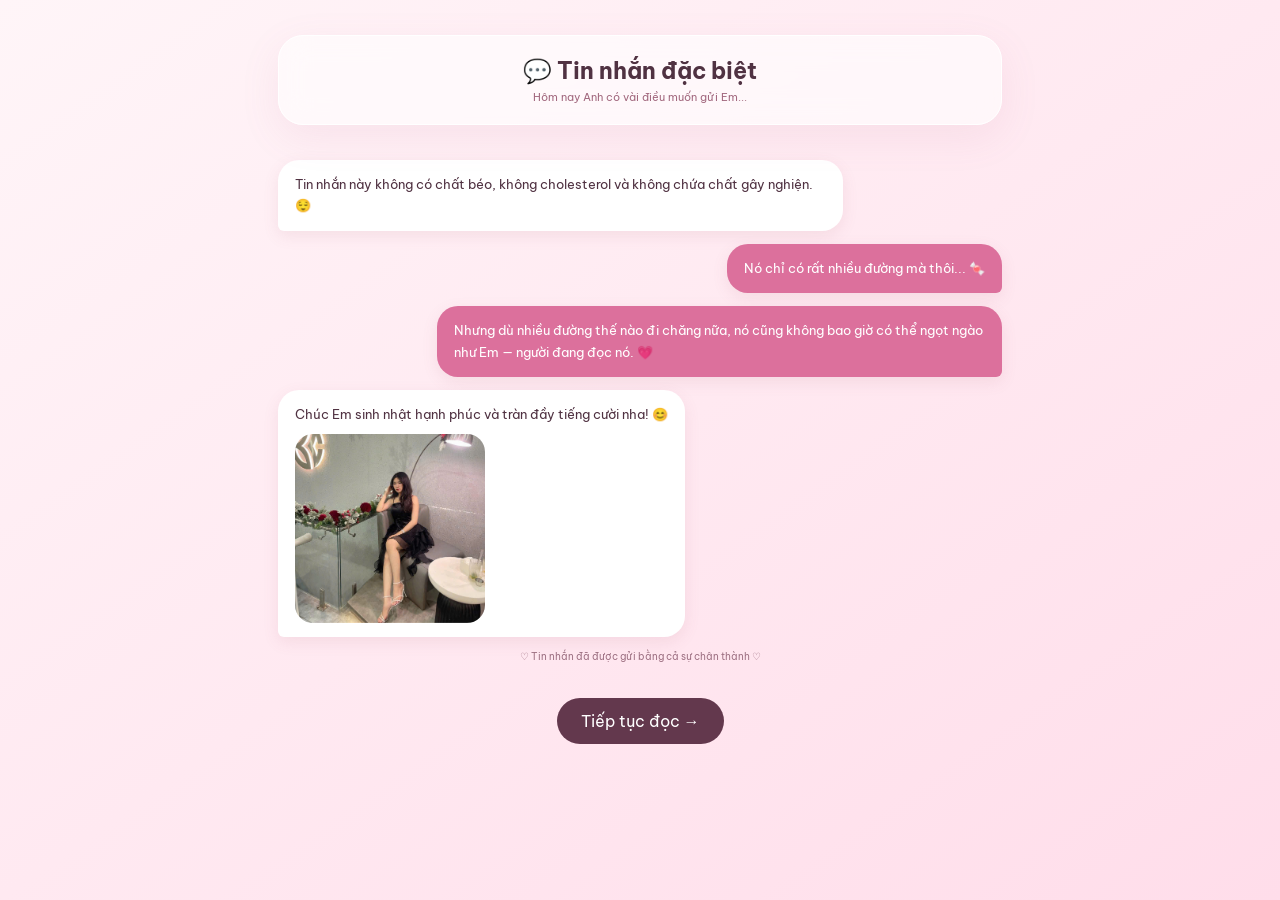
<file: page2.html>
<!DOCTYPE html>
<html lang="vi">

<head>
    <meta charset="UTF-8">
    <meta name="viewport" content="width=device-width, initial-scale=1.0">

    <title>Một tin nhắn cho Em 💬</title>

    <link rel="stylesheet" href="style.css">

    <link rel="preconnect" href="https://fonts.googleapis.com">
    <link
        href="https://fonts.googleapis.com/css2?family=Be+Vietnam+Pro:wght@400;500;600;700&display=swap"
        rel="stylesheet"
    >
</head>

<body class="page2">

    <main class="chat-wrap">

        <header class="chat-head">
            <h1>💬 Tin nhắn đặc biệt</h1>

            <p>
                Hôm nay Anh có vài điều muốn gửi Em...
            </p>
        </header>

        <div class="chat">

            <div class="bubble left">
                Tin nhắn này không có chất béo,
                không cholesterol và không chứa chất gây nghiện. 😌
            </div>

            <div class="bubble right">
                Nó chỉ có rất nhiều đường mà thôi... 🍬
            </div>

            <div class="bubble right">
                Nhưng dù nhiều đường thế nào đi chăng nữa,
                nó cũng không bao giờ có thể ngọt ngào như Em —
                người đang đọc nó. 💗
            </div>

            <div class="bubble left">

                Chúc Em sinh nhật hạnh phúc và tràn đầy tiếng cười nha! 😊

                <br>

                <img
                    class="chat-photo"
                    src="Anhcuaem/anh1.jpg"
                    alt="Kỷ niệm"
                >

            </div>

            <div class="typing">
                ♡ Tin nhắn đã được gửi bằng cả sự chân thành ♡
            </div>

        </div>

        <div class="chat-next">

            <a href="page3.html">
                Tiếp tục đọc →
            </a>

        </div>

    </main>

    <script>
        function h() {

            let x = document.createElement("div");

            x.className = "heart-rain";

            x.textContent = "♥";

            x.style.left =
                Math.random() * 100 + "vw";

            x.style.fontSize = "12px";

            document.body.appendChild(x);

            setTimeout(() => {
                x.remove();
            }, 6000);
        }

        setInterval(h, 700);
    </script>

</body>

</html>
</file>
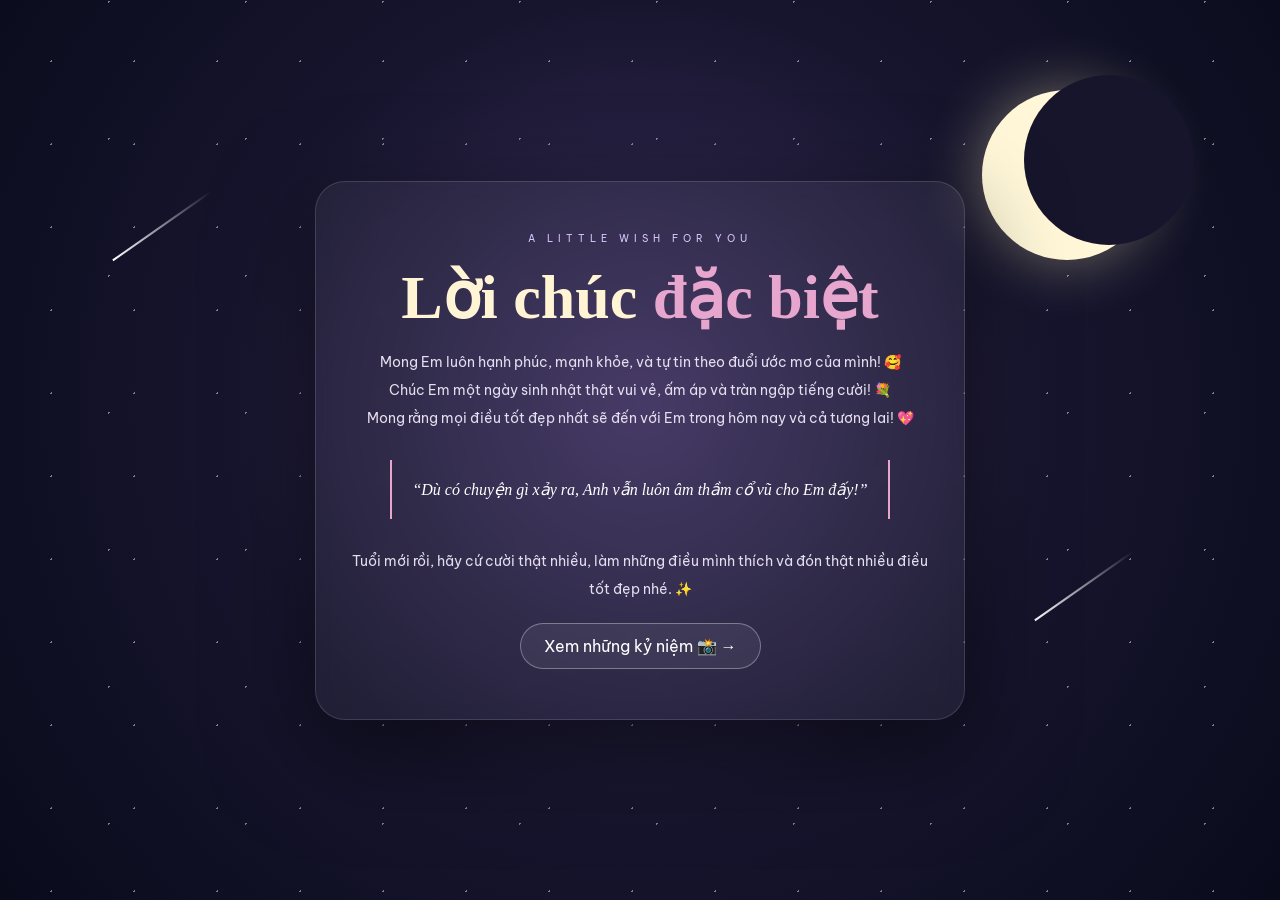
<file: page3.html>
<!DOCTYPE html>
<html lang="vi">

<head>
    <meta charset="UTF-8">
    <meta name="viewport" content="width=device-width, initial-scale=1.0">

    <title>Lời chúc dành cho Em 🌙</title>

    <link rel="stylesheet" href="style.css">

    <link rel="preconnect" href="https://fonts.googleapis.com">
    <link
        href="https://fonts.googleapis.com/css2?family=Be+Vietnam+Pro:wght@400;500;600;700&display=swap"
        rel="stylesheet"
    >
</head>

<body class="page3">

    <main class="sky">

        <div class="stars-bg"></div>

        <div class="moon"></div>

        <div class="shooting"></div>

        <div class="shooting two"></div>

        <section class="wish-card">

            <div class="label">
                A LITTLE WISH FOR YOU
            </div>

            <h1>
                Lời chúc <span>đặc biệt</span>
            </h1>

            <p>
                Mong Em luôn hạnh phúc, mạnh khỏe, và tự tin theo đuổi
                ước mơ của mình! 🥰
            </p>

             <p>
                    Chúc Em một ngày sinh nhật thật vui vẻ,
                    ấm áp và tràn ngập tiếng cười! 💐
                    <br>
                    Mong rằng mọi điều tốt đẹp nhất sẽ đến với Em
                    trong hôm nay và cả tương lai! 💖
                </p>

            <div class="quote">
                “Dù có chuyện gì xảy ra, Anh vẫn luôn âm thầm cổ vũ
                cho Em đấy!”
            </div>

            <p>
                Tuổi mới rồi, hãy cứ cười thật nhiều, làm những điều
                mình thích và đón thật nhiều điều tốt đẹp nhé. ✨
            </p>

            <a class="night-next" href="page4.html">
                Xem những kỷ niệm 📸 →
            </a>

        </section>

    </main>

</body>

</html>
</file>
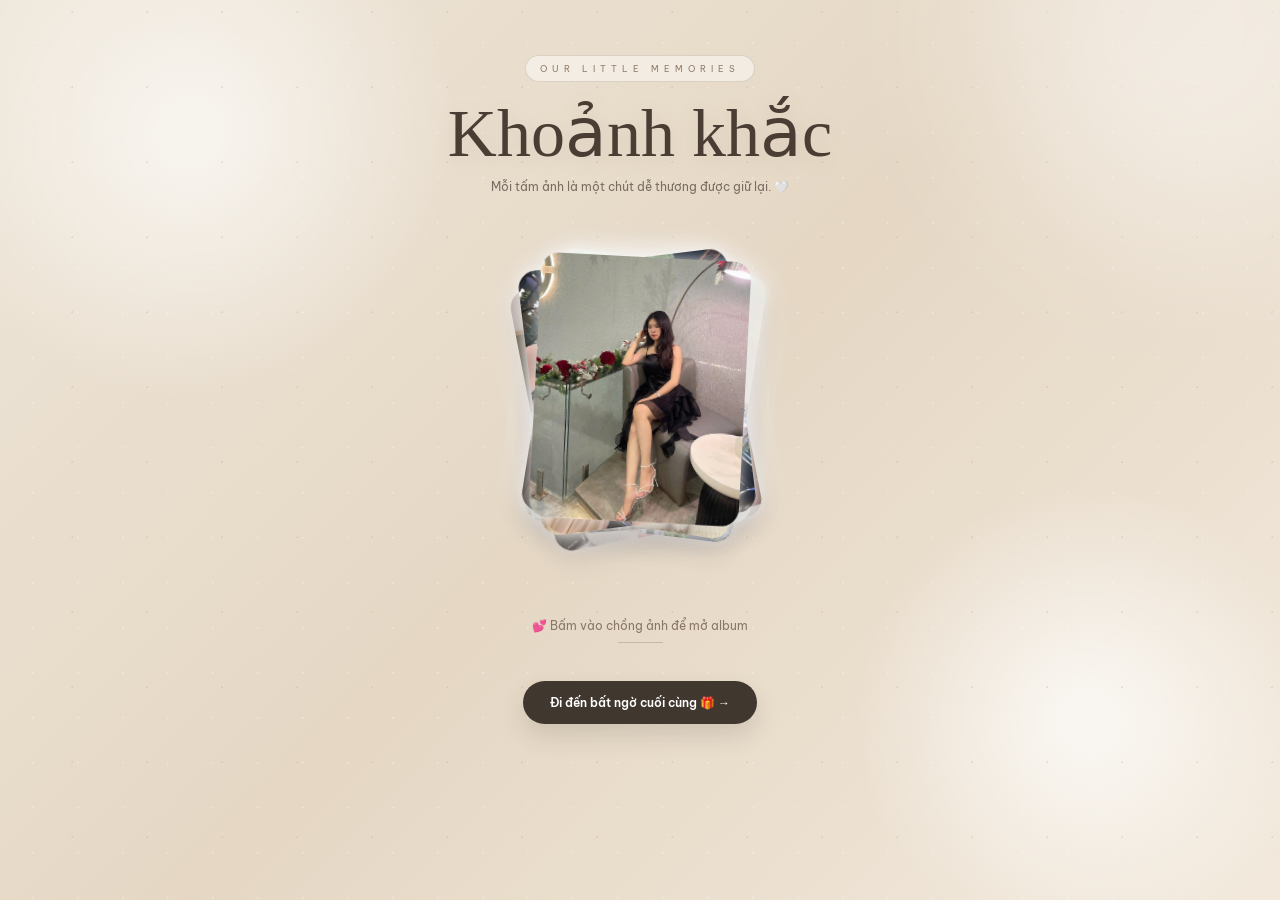
<file: page4.html>
<!DOCTYPE html>
<html lang="vi">

<head>
    <meta charset="UTF-8">
    <meta name="viewport" content="width=device-width, initial-scale=1.0">

    <title>Những khoảnh khắc 📸</title>

    <link rel="stylesheet" href="style.css">

    <link rel="preconnect" href="https://fonts.googleapis.com">
    <link
        href="https://fonts.googleapis.com/css2?family=Be+Vietnam+Pro:wght@400;500;600;700&display=swap"
        rel="stylesheet"
    >
</head>

<body class="page4">

    <main class="gallery-wrap">

        <header class="gallery-title">

            <small>
                OUR LITTLE MEMORIES
            </small>

            <h1>
                Khoảnh khắc
            </h1>

            <p>
                Mỗi tấm ảnh là một chút dễ thương được giữ lại. 🤍
            </p>

        </header>

        <div class="photo-stack" id="photoStack">

            <img src="Anhcuaem/anh3.jpg" alt="Ảnh 1">

            <img src="Anhcuaem/anh10.jpg" alt="Ảnh 2">

            <img src="Anhcuaem/anh8.jpg" alt="Ảnh 3">

            <img src="Anhcuaem/anh2.jpg" alt="Ảnh 4">

            <img src="Anhcuaem/anh9.jpg" alt="Ảnh 5">

            <img src="Anhcuaem/anh1.jpg" alt="Ảnh 6">

        </div>

        <p class="gallery-hint">
            💕 Bấm vào chồng ảnh để mở album
        </p>

        <div class="memory-next">

            <a href="page5.html">
                Đi đến bất ngờ cuối cùng 🎁 →
            </a>

        </div>

    </main>

    <div class="modal" id="modal">

        <span class="close" id="close">
            ×
        </span>

        <img id="large" alt="Ảnh kỷ niệm">

    </div>

    <script>
        const s = document.getElementById('photoStack');
        const modal = document.getElementById('modal');
        const large = document.getElementById('large');

        s.addEventListener('click', e => {

            if (!s.classList.contains('open')) {
                s.classList.add('open');
                return;
            }

            if (e.target.tagName === 'IMG') {
                large.src = e.target.src;
                modal.classList.add('show');
            }

        });

        document.getElementById('close').onclick = () => {
            modal.classList.remove('show');
        };

        modal.onclick = e => {

            if (e.target === modal) {
                modal.classList.remove('show');
            }

        };

        document.addEventListener('keydown', e => {

            if (e.key === 'Escape') {
                modal.classList.remove('show');
            }

        });
    </script>

</body>

</html>
</file>
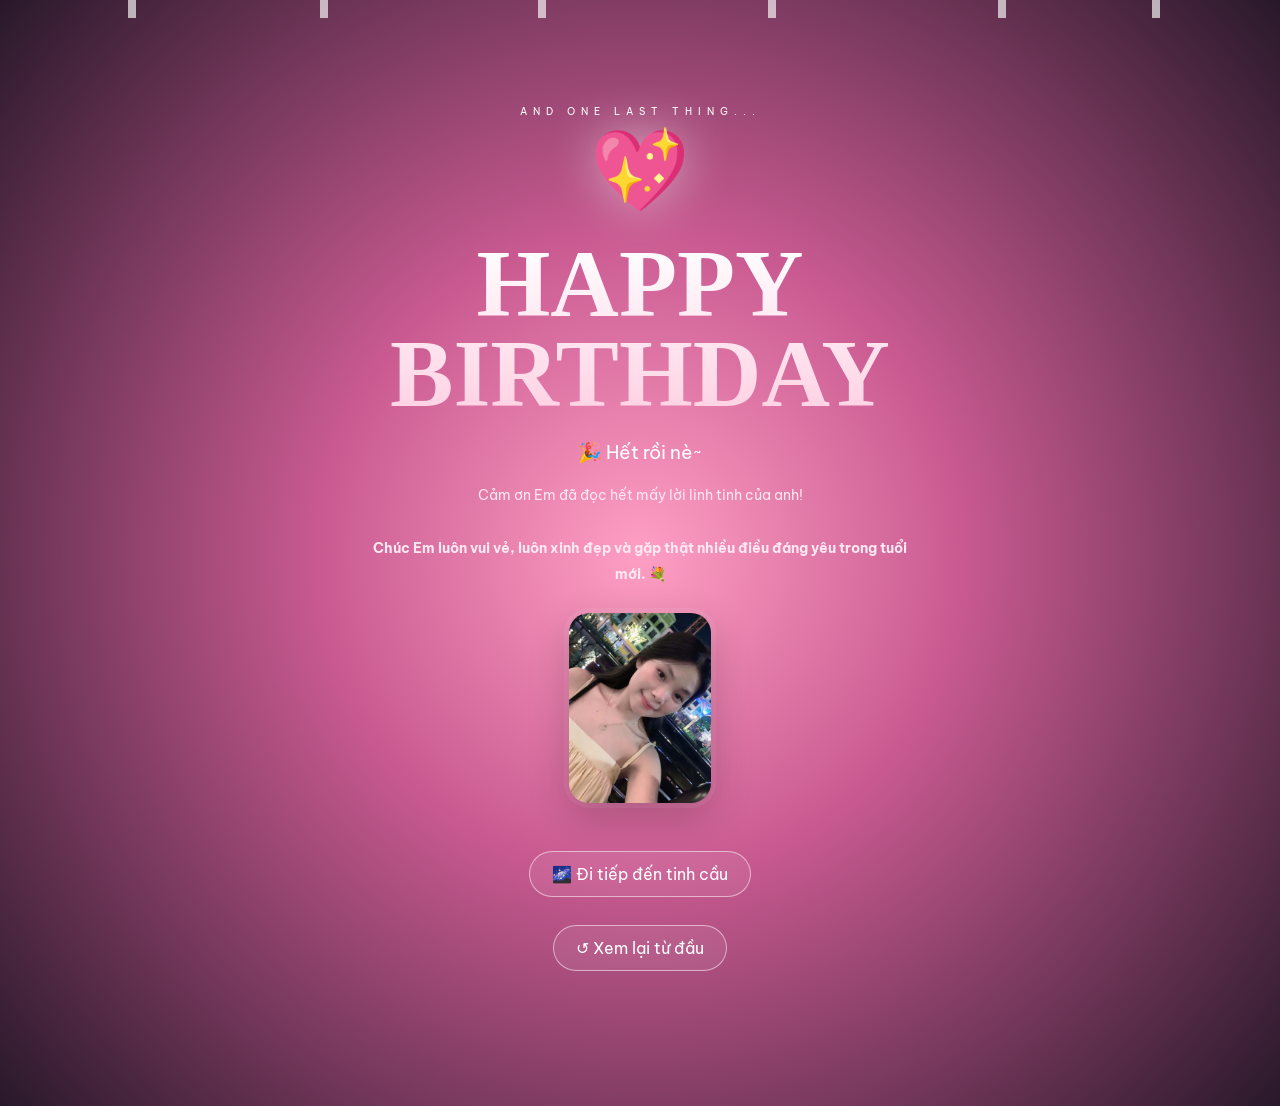
<file: page5.html>
<!DOCTYPE html>
<html lang="vi">

<head>
    <meta charset="UTF-8">
    <meta name="viewport" content="width=device-width, initial-scale=1.0">

    <title>Happy Birthday 💖</title>

    <!-- CSS chung -->
    <link rel="stylesheet" href="style.css">

    <!-- Font -->
    <link rel="preconnect" href="https://fonts.googleapis.com">

    <link
        href="https://fonts.googleapis.com/css2?family=Be+Vietnam+Pro:wght@400;500;600;700&display=swap"
        rel="stylesheet"
    >
</head>

<body class="page5">

    <!-- =====================================================
         PHẦN CUỐI
         ===================================================== -->

    <main class="finale">

        <!-- =================================================
             CONFETTI
             ================================================= -->

        <div class="confetti" aria-hidden="true">
            <i></i>
            <i></i>
            <i></i>
            <i></i>
            <i></i>
            <i></i>
        </div>


        <!-- =================================================
             CARD CHÚC SINH NHẬT
             ================================================= -->

        <section class="finale-card">

            <!-- Tiêu đề nhỏ -->
            <div class="small">
                AND ONE LAST THING...
            </div>


            <!-- Trái tim -->
            <div class="finale-heart">
                💖
            </div>


            <!-- Happy Birthday -->
            <h1>
                HAPPY
                <br>
                BIRTHDAY
            </h1>


            <!-- Lời nhắn -->
            <h2>
                🎉 Hết rồi nè~
            </h2>


            <!-- Nội dung -->
            <p>
                Cảm ơn Em đã đọc hết mấy lời linh tinh của anh!
                <br>
                <br>

                <strong>
                    Chúc Em luôn vui vẻ, luôn xinh đẹp và gặp thật nhiều
                    điều đáng yêu trong tuổi mới. 💐
                </strong>
            </p>


            <!-- Ảnh -->
            <img
                src="Anhcuaem/anh9.jpg"
                alt="Ảnh kỷ niệm sinh nhật"
            >


            <br>


            <!-- Nút quay lại -->
            <a
                class="restart"
                href="page6.html"
                style="margin-bottom: 10px; display: inline-block;"
            >
                🌌 Đi tiếp đến tinh cầu
            </a>

            <br>

            <a
                class="restart"
                href="page1.html"
            >
                ↺ Xem lại từ đầu
            </a>

        </section>

    </main>

</body>

</html>
</file>
<file: style.css>
/* ===== BIRTHDAY SITE — 5 UNIQUE PAGES ===== */

*{
    box-sizing:border-box;
    margin:0;
    padding:0;
}

html{
    scroll-behavior:smooth;
}

body{
    font-family:"Be Vietnam Pro",Arial,sans-serif;
    min-height:100vh;
    overflow-x:hidden;
}

a{
    text-decoration:none;
}

button{
    font-family:inherit;
}


/* =========================================================
   PAGE 1
   ========================================================= */

.page1{
    background:
        radial-gradient(circle at 20% 15%,#fff 0 3%,transparent 28%),
        linear-gradient(135deg,#ffe8f1,#f7d8ef 55%,#e8d9ff);
    color:#5a3045;
}

.page1 .scene{
    min-height:100vh;
    display:flex;
    align-items:center;
    justify-content:center;
    position:relative;
    padding:35px 15px;
    perspective:1200px;
}

.page1 .gift-area{
    text-align:center;
    position:relative;
    z-index:2;
}

.page1 .eyebrow{
    color:#b35c80;
    font-size:11px;
    letter-spacing:4px;
    margin-bottom:22px;
    font-weight:700;
}

.gift{
    width:270px;
    height:225px;
    position:relative;
    margin:35px auto 18px;
    cursor:pointer;
    transform-style:preserve-3d;
    filter:drop-shadow(0 25px 25px rgba(150,70,110,.22));
    transition:.35s;
}

.gift:hover{
    transform:translateY(-7px) rotateX(3deg);
}

.box-body{
    position:absolute;
    z-index:2;
    left:15px;
    right:15px;
    bottom:0;
    height:145px;
    border-radius:8px 8px 18px 18px;
    background:linear-gradient(90deg,#db6795,#ee8bb1,#d96091);
    box-shadow:inset 0 0 0 2px rgba(255,255,255,.25);
}

.box-body:after{
    content:"";
    position:absolute;
    left:50%;
    top:0;
    bottom:0;
    width:38px;
    transform:translateX(-50%);
    background:rgba(255,226,113,.9);
}

.letter{
    position:absolute;
    z-index:6;
    left:50%;
    bottom:55px;
    width:210px;
    min-height:135px;
    transform:translate(-50%,80px) scale(.75);
    opacity:0;
    background:#fffdf8;
    border-radius:8px;
    padding:20px 18px;
    color:#754459;
    box-shadow:0 10px 30px rgba(80,40,60,.2);
    transition:1s cubic-bezier(.2,.9,.2,1);
}

.lid{
    position:absolute;
    z-index:8;
    left:0;
    top:42px;
    width:270px;
    height:55px;
    border-radius:10px;
    background:linear-gradient(90deg,#c95587,#f18db2,#d75d91);
    transform-origin:50% 100%;
    box-shadow:0 10px 15px rgba(130,50,90,.18);
    transition:1s cubic-bezier(.2,.9,.2,1);
}

.lid:after{
    content:"";
    position:absolute;
    left:50%;
    top:0;
    height:100%;
    width:38px;
    transform:translateX(-50%);
    background:#ffe26f;
}

.ribbon-v{
    position:absolute;
    z-index:3;
    left:50%;
    top:0;
    width:38px;
    height:225px;
    transform:translateX(-50%);
    background:#ffdf67;
    border-radius:3px;
    opacity:.9;
    pointer-events:none;
}

.bow{
    position:absolute;
    z-index:9;
    left:50%;
    top:4px;
    transform:translateX(-50%);
    font-size:65px;
    line-height:1;
    transition:1s;
}

.letter h2{
    font-family:Georgia,serif;
    color:#d45d8c;
    font-size:22px;
    margin-bottom:8px;
}

.letter p{
    font-size:10px;
    line-height:1.65;
}

.gift.open .lid{
    animation:lidThrowLeft 1s cubic-bezier(.2,.85,.2,1) forwards;
    z-index:8;
}

.gift.open .bow{
    animation:bowThrowLeft 1s cubic-bezier(.2,.85,.2,1) forwards;
    z-index:11;
}

.gift.open .letter{
    transform:translate(-50%,-135px) scale(1);
    opacity:1;
    transition-delay:.35s;
    z-index:10;
}

.open-text{
    font-size:13px;
    color:#a55c79;
    animation:pulse 1.8s infinite;
}

.page1 .after{
    opacity:0;
    pointer-events:none;
    transform:translateY(20px);
    transition:.8s;
    margin-top:10px;
}

.page1 .after.show{
    opacity:1;
    pointer-events:auto;
    transform:none;
}

.page1 .after h1{
    font-family:Georgia,serif;
    font-size:clamp(34px,7vw,58px);
    color:#623247;
    margin-bottom:12px;
}

.page1 .after h1 span{
    color:#db6c99;
}

.page1 .after p{
    max-width:500px;
    line-height:1.8;
    font-size:14px;
    color:#765464;
    margin:auto;
}

.next{
    display:inline-flex;
    margin-top:22px;
    padding:13px 22px;
    border-radius:999px;
    background:#d96b98;
    color:white;
    font-weight:600;
    box-shadow:0 10px 25px #c95b873d;
}

.next:hover{
    transform:translateY(-3px);
}


@keyframes lidThrowLeft{

    0%{
        transform:translate3d(0,0,0) rotate(0deg);
    }

    32%{
        transform:translate3d(-35px,-105px,0) rotate(-10deg);
    }

    100%{
        transform:translate3d(-285px,-65px,0) rotate(-32deg);
    }

}

@keyframes bowThrowLeft{

    0%{
        transform:translateX(-50%) translate3d(0,0,0) rotate(0deg);
    }

    32%{
        transform:translateX(-50%) translate3d(-35px,-105px,0) rotate(-10deg);
    }

    100%{
        transform:translateX(-50%) translate3d(-285px,-65px,0) rotate(-32deg);
    }

}

@keyframes pulse{

    50%{
        transform:scale(1.04);
    }

}


/* =========================================================
   PAGE 2
   ========================================================= */

.page2{
    background:linear-gradient(145deg,#fff5f8,#ffddea);
    color:#503242;
    min-height:100vh;
}

.chat-wrap{
    min-height:100vh;
    max-width:760px;
    margin:auto;
    padding:35px 18px 55px;
}

.chat-head{
    background:#fff9;
    border:1px solid #fff;
    border-radius:25px;
    padding:20px;
    text-align:center;
    box-shadow:0 12px 40px #b85f8518;
    position:sticky;
    top:12px;
    backdrop-filter:blur(15px);
    z-index:4;
}

.chat-head h1{
    font-size:23px;
}

.chat-head p{
    font-size:11px;
    color:#a2687e;
    margin-top:5px;
}

.chat{
    margin:35px auto;
    display:flex;
    flex-direction:column;
    gap:13px;
}

.bubble{
    max-width:78%;
    padding:14px 17px;
    border-radius:21px;
    font-size:13px;
    line-height:1.65;
    box-shadow:0 5px 16px #9e52621a;
    animation:pop .5s both;
}

.bubble.left{
    align-self:flex-start;
    background:white;
    border-bottom-left-radius:6px;
}

.bubble.right{
    align-self:flex-end;
    background:#dc709c;
    color:white;
    border-bottom-right-radius:6px;
}

.chat .bubble:nth-child(2){
    animation-delay:.2s;
}

.chat .bubble:nth-child(3){
    animation-delay:.4s;
}

.chat .bubble:nth-child(4){
    animation-delay:.6s;
}

.chat-photo{
    width:190px;
    border-radius:18px;
    display:block;
    margin-top:8px;
}

.typing{
    font-size:10px;
    color:#9f7284;
    text-align:center;
}

.chat-next{
    text-align:center;
}

.chat-next a{
    display:inline-block;
    background:#63384d;
    color:#fff;
    padding:13px 24px;
    border-radius:999px;
}

@keyframes pop{

    from{
        opacity:0;
        transform:translateY(12px) scale(.95);
    }

    to{
        opacity:1;
        transform:none;
    }

}


/* =========================================================
   PAGE 3
   ========================================================= */

.page3{
    min-height:100vh;
    color:#fff;
    background:radial-gradient(circle at 50% 45%,#3d315f,#17152e 50%,#090b1b);
    overflow:hidden;
}

.sky{
    position:relative;
    min-height:100vh;
    display:flex;
    align-items:center;
    justify-content:center;
    padding:30px 18px;
}

.moon{
    position:absolute;
    width:170px;
    height:170px;
    border-radius:50%;
    background:#fff7d8;
    right:10%;
    top:10%;
    box-shadow:0 0 60px #fff4b966;
}

.moon:after{
    content:"";
    position:absolute;
    width:170px;
    height:170px;
    border-radius:50%;
    background:#16152c;
    left:42px;
    top:-15px;
}

.stars-bg{
    position:absolute;
    inset:0;
    background-image:
        radial-gradient(#fff 1px,transparent 1px),
        radial-gradient(#fff 1px,transparent 1px);
    background-size:83px 83px,137px 137px;
    background-position:10px 20px,40px 70px;
    opacity:.45;
}

.wish-card{
    position:relative;
    z-index:2;
    width:min(650px,100%);
    padding:50px 30px;
    text-align:center;
    border:1px solid #ffffff22;
    border-radius:30px;
    background:#ffffff0d;
    backdrop-filter:blur(8px);
    box-shadow:0 30px 100px #0008;
}

.wish-card .label{
    letter-spacing:5px;
    font-size:10px;
    color:#d9c8ff;
}

.wish-card h1{
    font-family:Georgia,serif;
    font-size:clamp(35px,7vw,62px);
    margin:15px 0;
    color:#fff5d4;
}

.wish-card h1 span{
    color:#e7a6ce;
}

.wish-card p{
    font-size:14px;
    line-height:2;
    color:#e5deef;
}

.wish-card .quote{
    margin:28px auto;
    padding:20px;
    border-left:2px solid #e8a6c9;
    border-right:2px solid #e8a6c9;
    max-width:500px;
    font-family:Georgia,serif;
    font-style:italic;
}

.night-next{
    display:inline-block;
    margin-top:20px;
    color:#fff;
    padding:12px 23px;
    border:1px solid #ffffff55;
    border-radius:999px;
    background:#ffffff10;
}

.shooting{
    position:absolute;
    width:120px;
    height:2px;
    background:linear-gradient(90deg,#fff,transparent);
    transform:rotate(-35deg);
    top:25%;
    left:8%;
    animation:shoot 5s infinite;
}

.shooting.two{
    top:65%;
    left:80%;
    animation-delay:2s;
}

@keyframes shoot{

    0%,70%{
        opacity:0;
        transform:translate(0,0) rotate(-35deg);
    }

    75%{
        opacity:1;
    }

    100%{
        opacity:0;
        transform:translate(150px,100px) rotate(-35deg);
    }

}


/* =========================================================
   PAGE 4 — GALLERY
   ========================================================= */

.page4 {
    min-height: 100vh;

    color: #40372f;

    position: relative;

    background:
        radial-gradient(
            circle at 15% 15%,
            #fff9 0 2%,
            transparent 20%
        ),
        radial-gradient(
            circle at 85% 80%,
            #ffffffaa 0 2%,
            transparent 18%
        ),
        linear-gradient(
            135deg,
            #eee6d9,
            #e5d7c4 50%,
            #f2e9dc
        );
}


/* =========================================================
   NỀN CHẤM NHẸ
   ========================================================= */

.page4::before {
    content: "";

    position: fixed;

    inset: 0;

    pointer-events: none;

    opacity: .3;

    background-image:
        radial-gradient(
            circle,
            #fff 1px,
            transparent 1px
        ),
        radial-gradient(
            circle,
            #bca993 1px,
            transparent 1px
        );

    background-size:
        45px 45px,
        75px 75px;

    background-position:
        10px 20px,
        35px 50px;
}


/* =========================================================
   ÁNH SÁNG GÓC PHẢI
   ========================================================= */

.page4::after {
    content: "";

    position: fixed;

    width: 420px;
    height: 420px;

    border-radius: 50%;

    background: #fff7;

    filter: blur(80px);

    top: -180px;
    right: -120px;

    pointer-events: none;
}


/* =========================================================
   KHUNG CHÍNH
   ========================================================= */

.page4 .gallery-wrap {
    max-width: 1050px;

    min-height: 100vh;

    margin: auto;

    padding:
        55px
        20px
        80px;

    position: relative;

    z-index: 1;
}


/* =========================================================
   TIÊU ĐỀ
   ========================================================= */

.page4 .gallery-title {
    text-align: center;

    margin-bottom: 42px;
}


.page4 .gallery-title small {
    display: inline-block;

    letter-spacing: 5px;

    font-size: 9px;

    color: #927c69;

    padding: 7px 14px;

    border: 1px solid #927c6940;

    border-radius: 999px;

    background: #fff7;
}


.page4 .gallery-title h1 {
    font-family: Georgia, serif;

    font-size: clamp(
        42px,
        7vw,
        68px
    );

    font-weight: 400;

    line-height: 1;

    margin:
        17px
        0
        12px;

    color: #493d34;

    text-shadow:
        0 4px 20px #8d776522;
}


.page4 .gallery-title p {
    font-size: 12px;

    color: #796e63;
}


/* =========================================================
   PHOTO STACK
   ========================================================= */

.page4 .photo-stack {
    width: 420px;

    height: 360px;

    margin:
        0
        auto
        40px;

    position: relative;

    cursor: pointer;

    perspective: 1000px;

    animation:
        photoSwing
        4s
        ease-in-out
        infinite;

    isolation: isolate;
}


/* Khi mở thì dừng lắc */

.page4 .photo-stack.open {
    animation: none;
}


/* =========================================================
   ẢNH
   ========================================================= */

.page4 .photo-stack img {
    position: absolute;

    width: 210px;
    height: 265px;

    object-fit: cover;

    /* KHÔNG VIỀN GIẤY */
    padding: 0;

    border: none;

    background: transparent;

    /* BO GÓC */
    border-radius: 18px;

    left: 105px;
    top: 30px;

    /* LIGHT TRẮNG MỀM */
    box-shadow:
        0 10px 25px rgba(60,45,35,.13),
        0 0 12px rgba(255,255,255,.60),
        0 0 28px rgba(255,255,255,.32),
        0 0 50px rgba(255,255,255,.14);

    transition:
        transform .7s cubic-bezier(.2,.8,.2,1),
        box-shadow .45s ease,
        filter .35s ease;

    transform-origin: center;

    will-change:
        transform,
        box-shadow;

    backface-visibility: hidden;

    -webkit-backface-visibility: hidden;
}


/* =========================================================
   CHỐNG BẤM NHẦM
   Khi ảnh còn đang chồng lên nhau,
   click sẽ chỉ mở album.
   ========================================================= */

.page4 .photo-stack:not(.open) img {
    pointer-events: none;
}


/* Khi đã mở thì ảnh mới nhận click */

.page4 .photo-stack.open img {
    pointer-events: auto;
}


/* =========================================================
   THỨ TỰ ẢNH KHI CHƯA MỞ
   ========================================================= */

.page4 .photo-stack img:nth-child(1) {
    transform:
        translate(-4px, 5px)
        rotate(-11deg);

    z-index: 1;
}


.page4 .photo-stack img:nth-child(2) {
    transform:
        translate(3px, 1px)
        rotate(7deg);

    z-index: 2;
}


.page4 .photo-stack img:nth-child(3) {
    transform:
        translate(-2px, -2px)
        rotate(-4deg);

    z-index: 3;
}


.page4 .photo-stack img:nth-child(4) {
    transform:
        translate(4px, -5px)
        rotate(9deg);

    z-index: 4;
}


.page4 .photo-stack img:nth-child(5) {
    transform:
        translate(-3px, -7px)
        rotate(-7deg);

    z-index: 5;
}


.page4 .photo-stack img:nth-child(6) {
    transform:
        translate(0, -9px)
        rotate(3deg);

    z-index: 6;
}


/* =========================================================
   KHI MỞ — XÒE ẢNH
   ========================================================= */

.page4 .photo-stack.open img:nth-child(1) {
    transform:
        translate(-190px, 25px)
        rotate(-13deg);

    z-index: 1;
}


.page4 .photo-stack.open img:nth-child(2) {
    transform:
        translate(-110px, -70px)
        rotate(-6deg);

    z-index: 2;
}


.page4 .photo-stack.open img:nth-child(3) {
    transform:
        translate(0, -92px)
        rotate(2deg);

    z-index: 3;
}


.page4 .photo-stack.open img:nth-child(4) {
    transform:
        translate(110px, -70px)
        rotate(9deg);

    z-index: 4;
}


.page4 .photo-stack.open img:nth-child(5) {
    transform:
        translate(190px, 25px)
        rotate(13deg);

    z-index: 5;
}


.page4 .photo-stack.open img:nth-child(6) {
    transform:
        translate(0, 78px)
        rotate(-2deg);

    z-index: 6;
}


/* =========================================================
   HOVER
   Không dùng viền trắng cứng
   ========================================================= */

.page4 .photo-stack.open img:hover {
    box-shadow:
        0 18px 40px rgba(68,54,45,.18),
        0 0 15px rgba(255,255,255,.70),
        0 0 32px rgba(255,255,255,.38),
        0 0 55px rgba(255,255,255,.16);

    filter:
        brightness(1.02)
        saturate(1.03);
}


/* =========================================================
   HOVER TỪNG ẢNH
   Giữ đúng vị trí, chỉ phóng nhẹ
   ========================================================= */

.page4 .photo-stack.open img:nth-child(1):hover {
    transform:
        translate(-190px,25px)
        rotate(-13deg)
        scale(1.035);

    z-index: 30;
}


.page4 .photo-stack.open img:nth-child(2):hover {
    transform:
        translate(-110px,-70px)
        rotate(-6deg)
        scale(1.035);

    z-index: 30;
}


.page4 .photo-stack.open img:nth-child(3):hover {
    transform:
        translate(0,-92px)
        rotate(2deg)
        scale(1.035);

    z-index: 30;
}


.page4 .photo-stack.open img:nth-child(4):hover {
    transform:
        translate(110px,-70px)
        rotate(9deg)
        scale(1.035);

    z-index: 30;
}


.page4 .photo-stack.open img:nth-child(5):hover {
    transform:
        translate(190px,25px)
        rotate(13deg)
        scale(1.035);

    z-index: 30;
}


.page4 .photo-stack.open img:nth-child(6):hover {
    transform:
        translate(0,78px)
        rotate(-2deg)
        scale(1.035);

    z-index: 30;
}


/* =========================================================
   ANIMATION LẮC NHẸ
   ========================================================= */

@keyframes photoSwing {

    0% {
        transform:
            rotate(-2deg)
            translateY(0);
    }

    25% {
        transform:
            rotate(2deg)
            translateY(-5px);
    }

    50% {
        transform:
            rotate(-2deg)
            translateY(0);
    }

    75% {
        transform:
            rotate(2deg)
            translateY(-4px);
    }

    100% {
        transform:
            rotate(-2deg)
            translateY(0);
    }

}


/* =========================================================
   GỢI Ý
   ========================================================= */

.page4 .gallery-hint {
    text-align: center;

    font-size: 12px;

    margin-top: -18px;

    color: #897768;

    animation:
        hintFloat
        2s
        ease-in-out
        infinite;
}


.page4 .gallery-hint::after {
    content: "";

    display: block;

    width: 45px;
    height: 1px;

    background: #b7a18b;

    margin:
        9px
        auto
        0;

    opacity: .6;
}


@keyframes hintFloat {

    50% {
        transform: translateY(-3px);
    }

}


/* =========================================================
   NÚT ĐI TIẾP
   ========================================================= */

.page4 .memory-next {
    text-align: center;

    margin-top: 38px;
}


.page4 .memory-next a {
    display: inline-flex;

    align-items: center;
    justify-content: center;

    background: #40372f;

    color: #fff;

    padding:
        14px
        27px;

    border-radius: 999px;

    font-size: 12px;

    font-weight: 600;

    box-shadow:
        0 12px 25px #40372f25;

    transition:
        transform .3s ease,
        box-shadow .3s ease,
        background .3s ease;
}


.page4 .memory-next a:hover {
    transform: translateY(-4px);

    background: #56483d;

    box-shadow:
        0 16px 30px #40372f35;
}


/* =========================================================
   MODAL — ẢNH LỚN
   ========================================================= */

.page4 .modal {
    display: none;

    position: fixed;

    inset: 0;

    z-index: 9999;

    align-items: center;
    justify-content: center;

    padding: 20px;

    background:
        rgba(24,19,14,.80);

    backdrop-filter: blur(8px);

    -webkit-backdrop-filter: blur(8px);
}


.page4 .modal.show {
    display: flex;
}


/* =========================================================
   ẢNH LỚN
   ========================================================= */

.page4 .modal #large {
    display: block;

    width: auto;
    height: auto;

    max-width: 88vw;
    max-height: 82vh;

    object-fit: contain;

    /* KHÔNG VIỀN GIẤY */
    padding: 0 !important;

    border: none !important;

    background: transparent !important;

    /* BO TRÒN */
    border-radius: 22px;

    /* LIGHT GIỐNG ẢNH NHỎ */
    box-shadow:
        0 15px 45px rgba(40,30,25,.28),
        0 0 12px rgba(255,255,255,.65),
        0 0 28px rgba(255,255,255,.40),
        0 0 55px rgba(255,255,255,.20);

    animation:
        largePhotoIn
        .45s
        cubic-bezier(.2,.8,.2,1);

    will-change:
        transform,
        opacity;

    backface-visibility: hidden;

    -webkit-backface-visibility: hidden;
}


/* =========================================================
   ANIMATION ẢNH LỚN
   ========================================================= */

@keyframes largePhotoIn {

    from {
        opacity: 0;

        transform:
            scale(.94);
    }

    to {
        opacity: 1;

        transform:
            scale(1);
    }

}


/* =========================================================
   NÚT ĐÓNG
   ========================================================= */

.page4 .close {
    position: absolute;

    right: 25px;
    top: 18px;

    width: 45px;
    height: 45px;

    display: flex;

    align-items: center;
    justify-content: center;

    color:
        rgba(255,255,255,.9);

    font-size: 32px;

    font-weight: 300;

    cursor: pointer;

    border:
        1px solid
        rgba(255,255,255,.25);

    border-radius: 50%;

    background:
        rgba(255,255,255,.08);

    transition:
        transform .25s ease,
        background .25s ease;
}


.page4 .close:hover {
    transform:
        rotate(90deg)
        scale(1.08);

    background:
        rgba(255,255,255,.16);
}


/* =========================================================
   MOBILE PAGE 4
   ========================================================= */

@media (max-width: 700px) {

    .page4 .gallery-wrap {
        padding:
            42px
            15px
            65px;
    }


    .page4 .gallery-title {
        margin-bottom: 25px;
    }


    .page4 .gallery-title small {
        font-size: 8px;

        letter-spacing: 3px;

        padding:
            6px
            11px;
    }


    .page4 .gallery-title h1 {
        font-size: 42px;

        margin:
            15px
            0
            10px;
    }


    .page4 .gallery-title p {
        font-size: 11px;
    }


    /* =====================================================
       PHOTO STACK MOBILE
       ===================================================== */

    .page4 .photo-stack {

        width: 330px;

        height: 330px;

        transform: scale(.78);

        margin-bottom: -5px;

        animation:
            photoSwingMobile
            4s
            ease-in-out
            infinite;
    }


    .page4 .photo-stack.open {

        animation: none;

        transform: scale(.78);
    }


    .page4 .photo-stack img {

        width: 175px;

        height: 225px;

        left: 78px;

        top: 35px;

        border-radius: 15px;

        box-shadow:
            0 8px 20px rgba(60,45,35,.13),
            0 0 10px rgba(255,255,255,.60),
            0 0 25px rgba(255,255,255,.30),
            0 0 42px rgba(255,255,255,.13);
    }


    /* =====================================================
       MOBILE — KHI MỞ
       ===================================================== */

    .page4 .photo-stack.open img:nth-child(1) {
        transform:
            translate(-115px,15px)
            rotate(-12deg);
    }


    .page4 .photo-stack.open img:nth-child(2) {
        transform:
            translate(-65px,-50px)
            rotate(-5deg);
    }


    .page4 .photo-stack.open img:nth-child(3) {
        transform:
            translate(0,-65px)
            rotate(2deg);
    }


    .page4 .photo-stack.open img:nth-child(4) {
        transform:
            translate(65px,-50px)
            rotate(8deg);
    }


    .page4 .photo-stack.open img:nth-child(5) {
        transform:
            translate(115px,15px)
            rotate(13deg);
    }


    .page4 .photo-stack.open img:nth-child(6) {
        transform:
            translate(0,55px)
            rotate(-2deg);
    }


    /* =====================================================
       MOBILE — HOVER
       ===================================================== */

    .page4 .photo-stack.open img:nth-child(1):hover {
        transform:
            translate(-115px,15px)
            rotate(-12deg)
            scale(1.035);

        z-index: 30;
    }


    .page4 .photo-stack.open img:nth-child(2):hover {
        transform:
            translate(-65px,-50px)
            rotate(-5deg)
            scale(1.035);

        z-index: 30;
    }


    .page4 .photo-stack.open img:nth-child(3):hover {
        transform:
            translate(0,-65px)
            rotate(2deg)
            scale(1.035);

        z-index: 30;
    }


    .page4 .photo-stack.open img:nth-child(4):hover {
        transform:
            translate(65px,-50px)
            rotate(8deg)
            scale(1.035);

        z-index: 30;
    }


    .page4 .photo-stack.open img:nth-child(5):hover {
        transform:
            translate(115px,15px)
            rotate(13deg)
            scale(1.035);

        z-index: 30;
    }


    .page4 .photo-stack.open img:nth-child(6):hover {
        transform:
            translate(0,55px)
            rotate(-2deg)
            scale(1.035);

        z-index: 30;
    }


    /* =====================================================
       MOBILE — GLOW
       ===================================================== */

    .page4 .photo-stack.open img:hover {
        box-shadow:
            0 16px 32px rgba(68,54,45,.16),
            0 0 12px rgba(255,255,255,.70),
            0 0 28px rgba(255,255,255,.35),
            0 0 45px rgba(255,255,255,.14);

        filter:
            brightness(1.02)
            saturate(1.03);
    }


    /* =====================================================
       MOBILE — ANIMATION
       ===================================================== */

    @keyframes photoSwingMobile {

        0% {
            transform:
                scale(.78)
                rotate(-2deg)
                translateY(0);
        }

        25% {
            transform:
                scale(.78)
                rotate(2deg)
                translateY(-4px);
        }

        50% {
            transform:
                scale(.78)
                rotate(-2deg)
                translateY(0);
        }

        75% {
            transform:
                scale(.78)
                rotate(2deg)
                translateY(-3px);
        }

        100% {
            transform:
                scale(.78)
                rotate(-2deg)
                translateY(0);
        }

    }


    /* =====================================================
       MOBILE — MODAL ẢNH LỚN
       ===================================================== */

    .page4 .modal {
        padding: 15px;
    }


    .page4 .modal #large {

        max-width: 92vw;

        max-height: 80vh;

        /* QUAN TRỌNG:
           KHÔNG ĐƯỢC CÓ padding */
        padding: 0 !important;

        border-radius: 18px;

        box-shadow:
            0 12px 35px rgba(40,30,25,.28),
            0 0 10px rgba(255,255,255,.65),
            0 0 25px rgba(255,255,255,.40),
            0 0 50px rgba(255,255,255,.20);
    }


    .page4 .close {

        right: 15px;

        top: 12px;

        width: 40px;

        height: 40px;

        font-size: 28px;
    }

}


/* =========================================================
   TOUCH DEVICE
   ========================================================= */

@media (hover: none) {

    .page4 .photo-stack.open img:hover {

        filter: none;
    }

}

/* =========================================================
   PAGE 5 — FINAL BIRTHDAY
   ========================================================= */

.page5 {
    min-height: 100vh;

    background:
        radial-gradient(
            circle at center,
            #ff9fc3,
            #c95a91 38%,
            #28182a 100%
        );

    color: white;

    /* Cho phép cuộn dọc */
    overflow-x: hidden;
    overflow-y: auto;

    position: relative;
}


/* =========================================================
   KHUNG CHÍNH
   ========================================================= */

.page5 .finale {
    min-height: 100vh;

    display: flex;
    align-items: center;
    justify-content: center;

    text-align: center;

    /*
       Có khoảng trống trên và dưới.
       Khi màn hình thấp, trang vẫn có thể cuộn.
    */
    padding: 60px 25px 90px;

    position: relative;
}


/* =========================================================
   CARD
   ========================================================= */

.page5 .finale-card {
    width: min(650px, 100%);
    max-width: 650px;

    padding: 45px 25px;

    position: relative;
    z-index: 2;
}


/* =========================================================
   DÒNG NHỎ
   ========================================================= */

.page5 .finale-card .small {
    letter-spacing: 6px;
    font-size: 10px;
}


/* =========================================================
   TRÁI TIM
   ========================================================= */

.page5 .finale-heart {
    font-size: 80px;

    animation: beat 1.2s infinite;

    filter: drop-shadow(0 0 25px #fff7);

    margin-bottom: 5px;
}


/* =========================================================
   HAPPY BIRTHDAY
   ========================================================= */

.page5 .finale-card h1 {
    font-family: Georgia, serif;

    font-size: clamp(48px, 10vw, 95px);

    line-height: 0.95;

    margin: 20px 0;

    background:
        linear-gradient(
            #fff,
            #ffd0e3
        );

    -webkit-background-clip: text;
    background-clip: text;

    color: transparent;
}


/* =========================================================
   HẾT RỒI NÈ
   ========================================================= */

.page5 .finale-card h2 {
    font-size: 19px;

    font-weight: 400;

    margin-bottom: 18px;
}


/* =========================================================
   LỜI CHÚC
   ========================================================= */

.page5 .finale-card p {
    font-size: 14px;

    line-height: 1.9;

    color: #ffe8f1;

    max-width: 560px;

    margin: auto;
}


/* =========================================================
   ẢNH
   ========================================================= */

.page5 .finale-card img {
    display: block;

    width: auto;

    max-width: 210px;
    max-height: 190px;

    border-radius: 20px;

    margin: 25px auto 10px;

    object-fit: cover;

    box-shadow:
        0 15px 40px #170b1238,
        0 0 0 5px #ffffff12;

    transition:
        transform 0.35s ease,
        box-shadow 0.35s ease;
}


/* Hover ảnh */

.page5 .finale-card img:hover {
    transform: translateY(-5px) scale(1.025);

    box-shadow:
        0 20px 45px #170b1250,
        0 0 0 5px #ffffff20;
}


/* =========================================================
   NÚT XEM LẠI
   ========================================================= */

.page5 .restart {
    display: inline-block;

    margin-top: 18px;

    color: white;

    border: 1px solid #fff8;

    padding: 12px 22px;

    border-radius: 999px;

    background: #ffffff12;

    transition:
        transform 0.3s ease,
        background 0.3s ease,
        box-shadow 0.3s ease;
}


.page5 .restart:hover {
    transform: translateY(-3px);

    background: #ffffff22;

    box-shadow:
        0 10px 25px #0002;
}


/* =========================================================
   TRÁI TIM ĐẬP
   ========================================================= */

@keyframes beat {

    0%,
    100% {
        transform: scale(1);
    }

    50% {
        transform: scale(1.15);
    }
}


/* =========================================================
   CONFETTI
   ========================================================= */

.page5 .confetti {
    position: fixed;

    inset: 0;

    overflow: hidden;

    pointer-events: none;

    z-index: 1;
}


.page5 .confetti i {
    position: absolute;

    width: 8px;
    height: 18px;

    background: #fff;

    opacity: 0.65;

    animation: fall 5s linear infinite;
}


.page5 .confetti i:nth-child(1) {
    left: 10%;
    animation-delay: 0.2s;
}


.page5 .confetti i:nth-child(2) {
    left: 25%;
    animation-delay: 1.2s;
}


.page5 .confetti i:nth-child(3) {
    left: 42%;
    animation-delay: 2s;
}


.page5 .confetti i:nth-child(4) {
    left: 60%;
    animation-delay: 0.7s;
}


.page5 .confetti i:nth-child(5) {
    left: 78%;
    animation-delay: 1.8s;
}


.page5 .confetti i:nth-child(6) {
    left: 90%;
    animation-delay: 2.6s;
}


@keyframes fall {

    from {
        transform: translateY(-20vh) rotate(0);
    }

    to {
        transform: translateY(120vh) rotate(500deg);
    }

}


/* =========================================================
   MOBILE
   ========================================================= */

@media (max-width: 700px) {

    .page5 {
        min-height: 100vh;

        overflow-x: hidden;
        overflow-y: auto;
    }


    .page5 .finale {

        /*
           Không dùng height: 100vh.
           Dùng min-height để nội dung dài
           vẫn tạo chiều cao cho trang.
        */
        min-height: 100vh;

        padding:
            45px
            18px
            80px;

        align-items: center;
    }


    .page5 .finale-card {
        width: 100%;

        padding:
            35px
            12px
            20px;
    }


    .page5 .finale-card .small {
        font-size: 8px;

        letter-spacing: 4px;
    }


    .page5 .finale-heart {
        font-size: 68px;

        margin-top: 8px;
    }


    .page5 .finale-card h1 {
        font-size:
            clamp(
                48px,
                17vw,
                76px
            );

        line-height: 0.92;

        margin: 16px 0;
    }


    .page5 .finale-card h2 {
        font-size: 18px;

        margin-bottom: 16px;
    }


    .page5 .finale-card p {
        font-size: 13px;

        line-height: 1.9;
    }


    .page5 .finale-card img {
        max-width: 190px;
        max-height: 180px;

        margin: 25px auto 10px;
    }


    .page5 .restart {
        margin-top: 18px;

        font-size: 12px;

        padding: 12px 20px;
    }

}


/* =========================================================
   MÀN HÌNH THẤP
   ========================================================= */

@media (max-height: 700px) {

    .page5 .finale {
        align-items: flex-start;

        padding-top: 35px;
        padding-bottom: 80px;
    }

}


/* =========================================================
   MÀN HÌNH CỰC THẤP
   ========================================================= */

@media (max-height: 550px) {

    .page5 .finale {
        padding-top: 25px;
    }


    .page5 .finale-card {
        padding-top: 20px;
    }


    .page5 .finale-heart {
        font-size: 55px;
    }


    .page5 .finale-card h1 {
        font-size: 55px;

        margin: 12px 0;
    }

}
/* =========================================================
   HEART RAIN
   ========================================================= */

.heart-rain{
    position:fixed;
    top:-25px;
    z-index:50;
    pointer-events:none;
    color:#ed78a6;
    animation:rain 6s linear forwards;
}

@keyframes rain{

    to{
        transform:translateY(110vh) rotate(360deg);
        opacity:0;
    }

}


/* =========================================================
   MOBILE
   ========================================================= */

@media(max-width:700px){

    .gift{
        transform:scale(.85);
        margin-top:5px;
    }

    .gift:hover{
        transform:scale(.85);
    }

    .gift.open .lid{
        animation-name:lidThrowLeftMobile;
    }

    .gift.open .bow{
        animation-name:bowThrowLeftMobile;
    }


    @keyframes lidThrowLeftMobile{

        0%{
            transform:translate3d(0,0,0) rotate(0deg);
        }

        32%{
            transform:translate3d(-25px,-85px,0) rotate(-9deg);
        }

        100%{
            transform:translate3d(-155px,-50px,0) rotate(-27deg);
        }

    }


    @keyframes bowThrowLeftMobile{

        0%{
            transform:translateX(-50%) translate3d(0,0,0) rotate(0deg);
        }

        32%{
            transform:translateX(-50%) translate3d(-25px,-85px,0) rotate(-9deg);
        }

        100%{
            transform:translateX(-50%) translate3d(-155px,-50px,0) rotate(-27deg);
        }

    }


    .page1 .after{
        margin-top:-15px;
    }

    .page1 .after p{
        font-size:12px;
    }


    /* =====================================================
       PAGE 4 MOBILE
       ===================================================== */

    .page4 .gallery-wrap{
        padding:42px 15px 65px;
    }


    .page4 .gallery-title{
        margin-bottom:25px;
    }


    .page4 .gallery-title small{
        font-size:8px;
        letter-spacing:3px;
        padding:6px 11px;
    }


    .page4 .gallery-title h1{
        font-size:42px;
        margin:15px 0 10px;
    }


    .page4 .gallery-title p{
        font-size:11px;
    }


    .page4 .photo-stack{
        width:330px;
        height:330px;

        transform:scale(.78);

        margin-bottom:-5px;

        animation:photoSwingMobile 4s ease-in-out infinite;
    }


    .page4 .photo-stack.open{
        animation:none;
        transform:scale(.78);
    }


    .page4 .photo-stack::before{
        width:270px;
        height:290px;
    }


    .page4 .photo-stack::after{
        width:235px;
        height:280px;
    }


    .page4 .photo-stack img{
        left:55px;
        top:25px;
    }


    /* =====================================================
       MOBILE — VỊ TRÍ ẢNH KHI MỞ
       ===================================================== */

    .page4 .photo-stack.open img:nth-child(1){
        transform:translate(-115px,15px) rotate(-12deg);
    }

    .page4 .photo-stack.open img:nth-child(2){
        transform:translate(-65px,-50px) rotate(-5deg);
    }

    .page4 .photo-stack.open img:nth-child(3){
        transform:translate(0,-65px) rotate(2deg);
    }

    .page4 .photo-stack.open img:nth-child(4){
        transform:translate(65px,-50px) rotate(8deg);
    }

    .page4 .photo-stack.open img:nth-child(5){
        transform:translate(115px,15px) rotate(13deg);
    }

    .page4 .photo-stack.open img:nth-child(6){
        transform:translate(0,55px) rotate(-2deg);
    }


    /* =====================================================
       MOBILE — HOVER MƯỢT
       ===================================================== */

    .page4 .photo-stack.open img:nth-child(1):hover{
        transform:translate(-115px,15px) rotate(-12deg) scale(1.035);
        z-index:30;
    }

    .page4 .photo-stack.open img:nth-child(2):hover{
        transform:translate(-65px,-50px) rotate(-5deg) scale(1.035);
        z-index:30;
    }

    .page4 .photo-stack.open img:nth-child(3):hover{
        transform:translate(0,-65px) rotate(2deg) scale(1.035);
        z-index:30;
    }

    .page4 .photo-stack.open img:nth-child(4):hover{
        transform:translate(65px,-50px) rotate(8deg) scale(1.035);
        z-index:30;
    }

    .page4 .photo-stack.open img:nth-child(5):hover{
        transform:translate(115px,15px) rotate(13deg) scale(1.035);
        z-index:30;
    }

    .page4 .photo-stack.open img:nth-child(6):hover{
        transform:translate(0,55px) rotate(-2deg) scale(1.035);
        z-index:30;
    }


    .page4 .photo-stack.open img:hover{
        box-shadow:
            0 18px 35px #44362d42,
            0 0 0 3px #fff,
            0 0 20px #e7a9bc55;

        filter:saturate(1.03);
    }


    @keyframes photoSwingMobile{

        0%{
            transform:scale(.78) rotate(-2deg) translateY(0);
        }

        25%{
            transform:scale(.78) rotate(2deg) translateY(-4px);
        }

        50%{
            transform:scale(.78) rotate(-2deg) translateY(0);
        }

        75%{
            transform:scale(.78) rotate(2deg) translateY(-3px);
        }

        100%{
            transform:scale(.78) rotate(-2deg) translateY(0);
        }

    }


    .page4 .gallery-hint{
        font-size:11px;
        margin-top:-8px;
    }


    .page4 .memory-next{
        margin-top:30px;
    }


    .page4 .memory-next a{
        font-size:11px;
        padding:13px 20px;
    }


    /* =====================================================
       MOBILE — MODAL
       ===================================================== */

    .page4 .modal{
        padding:15px;
    }

    .page4 .modal img{
        max-width:94vw;
        max-height:80vh;
        padding:8px;
    }

    .page4 .close{
        right:15px;
        top:12px;
        width:40px;
        height:40px;
        font-size:28px;
    }


    /* =====================================================
       PAGE 3 MOBILE
       ===================================================== */

    .moon{
        width:100px;
        height:100px;
    }

    .moon:after{
        width:100px;
        height:100px;
        left:25px;
    }

}


/* =========================================================
   TOUCH DEVICE
   Không chạy hover thật sự trên điện thoại/tablet
   ========================================================= */

@media (hover:none){

    .page4 .photo-stack.open img:hover{
        filter:none;
    }

}
</file>
